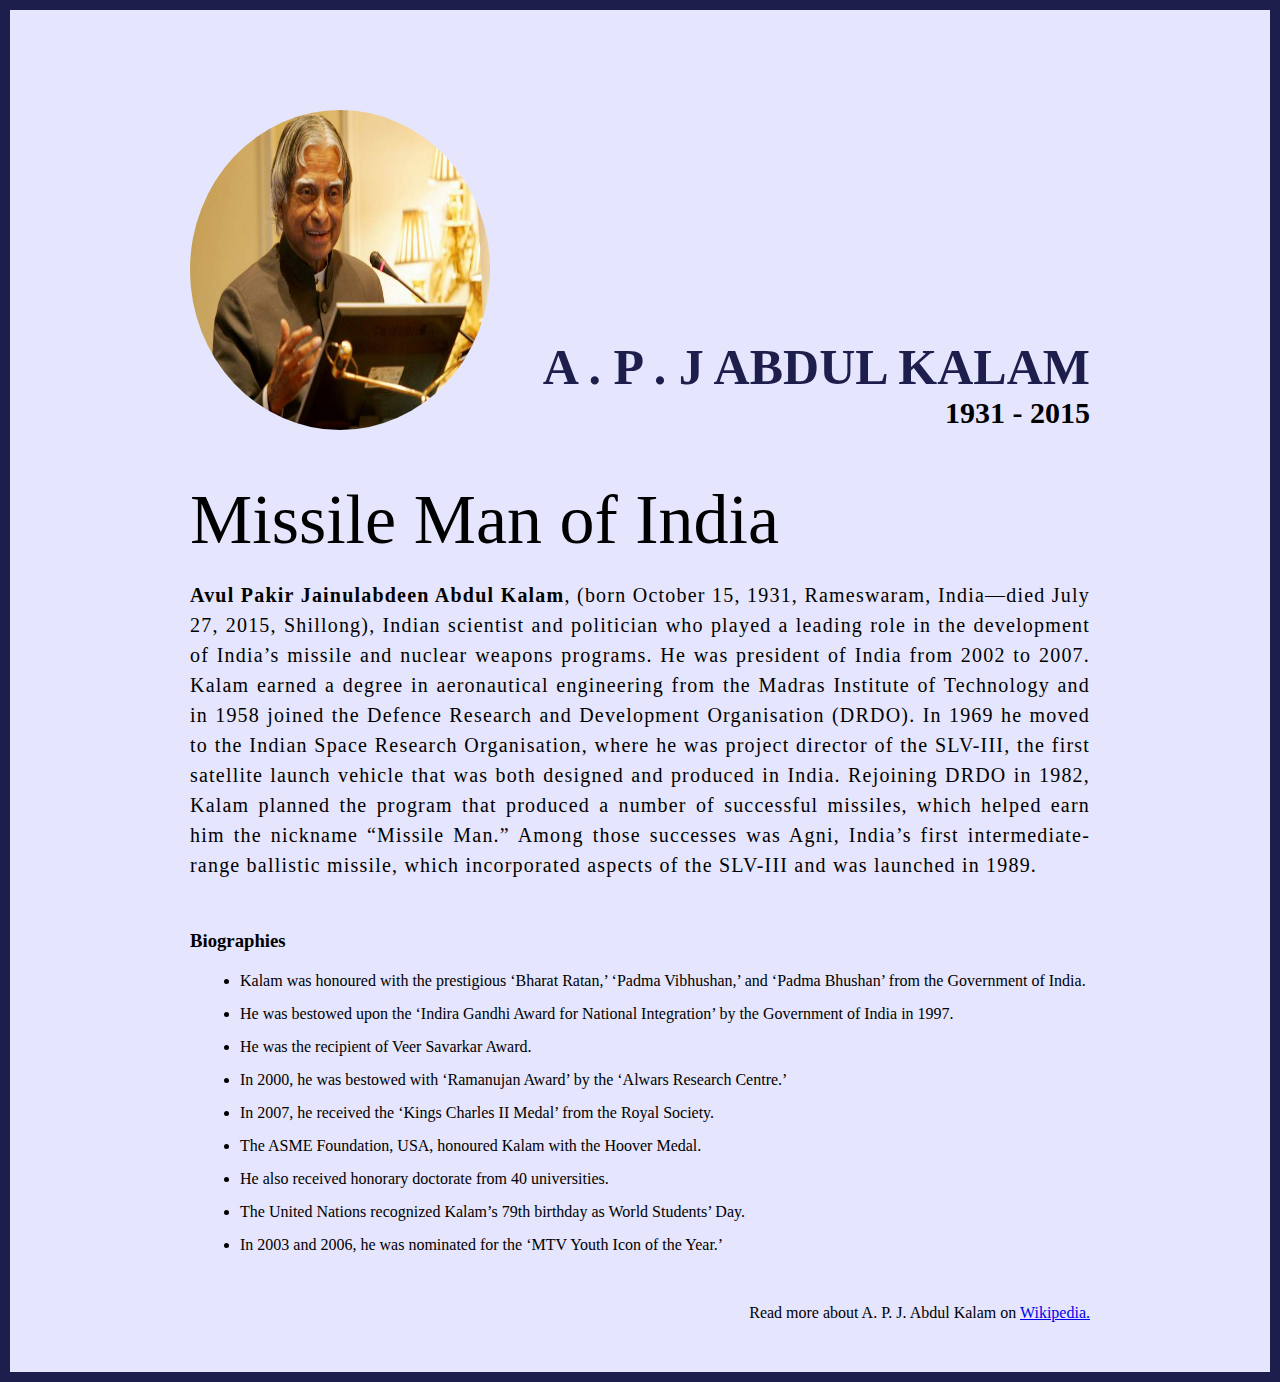
<file: Project-1/index.html>
<!DOCTYPE html>
<html lang="en">
<head>
    <meta charset="UTF-8">
    <meta http-equiv="X-UA-Compatible" content="IE=edge">
    <meta name="viewport" content="width=device-width, initial-scale=1.0">
    <title>The Tribute Website | A.P.J Abdul Kalam</title>
    <link rel="stylesheet" href="style.css">
</head>
<body>
   <div class="container">
    <div class="content">
<section class="top_section">
    <div class="image_container">
        <img src="./images/Abdul Kalam.jpg" alt="tribute">
    </div>
    <div>
        <h1>A . P . J Abdul Kalam</h1>
        <h4>1931 - 2015</h4>
    </div>
</section>
<section class="about_section">
    <h2>Missile Man of India</h2>
    <p><b>Avul Pakir Jainulabdeen Abdul Kalam</b>, (born October 15, 1931, Rameswaram, India—died July 27, 2015, Shillong), Indian scientist and politician who played a leading role in the development of India’s missile and nuclear weapons programs. He was president of India from 2002 to 2007.

        Kalam earned a degree in aeronautical engineering from the Madras Institute of Technology and in 1958 joined the Defence Research and Development Organisation (DRDO). In 1969 he moved to the Indian Space Research Organisation, where he was project director of the SLV-III, the first satellite launch vehicle that was both designed and produced in India. Rejoining DRDO in 1982, Kalam planned the program that produced a number of successful missiles, which helped earn him the nickname “Missile Man.” Among those successes was Agni, India’s first intermediate-range ballistic missile, which incorporated aspects of the SLV-III and was launched in 1989.</p>
</section>
<section class="biography_section">
    <h3>Biographies</h3>
    <ul>
        <li>Kalam was honoured with the prestigious ‘Bharat Ratan,’ ‘Padma Vibhushan,’ and ‘Padma Bhushan’ from the Government of India.</li>
        <li>He was bestowed upon the ‘Indira Gandhi Award for National Integration’ by the Government of India in 1997.</li>
        <li>He was the recipient of Veer Savarkar Award.</li>
        <li>In 2000, he was bestowed with ‘Ramanujan Award’ by the ‘Alwars Research Centre.’</li>
        <li>In 2007, he received the ‘Kings Charles II Medal’ from the Royal Society.</li>
        <li>The ASME Foundation, USA, honoured Kalam with the Hoover Medal.</li>
        <li>He also received honorary doctorate from 40 universities.</li>
        <li>The United Nations recognized Kalam’s 79th birthday as World Students’ Day.</li>
        <li>In 2003 and 2006, he was nominated for the ‘MTV Youth Icon of the Year.’</li>
    </ul>
</section>
<footer>
    <p>
        Read more about A. P. J. Abdul Kalam on <a href="https://en.wikipedia.org/wiki/A._P._J._Abdul_Kalam">Wikipedia.</a>
    </p>
</footer>
    </div>
   </div> 
</body>
</html>
</file>
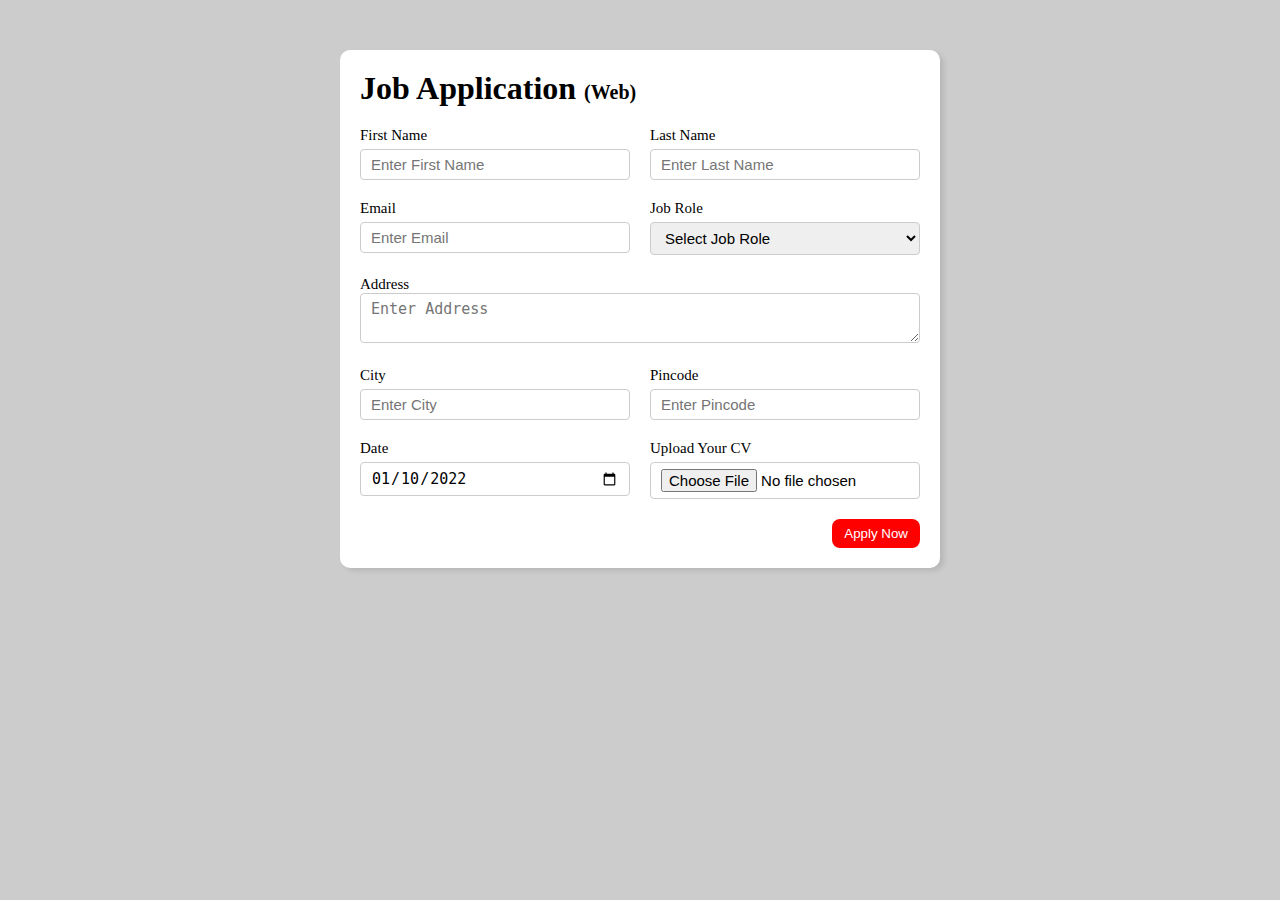
<file: Project-2/index.html>
<!DOCTYPE html>
<html lang="en">
<head>
    <meta charset="UTF-8">
    <meta http-equiv="X-UA-Compatible" content="IE=edge">
    <meta name="viewport" content="width=device-width, initial-scale=1.0">
    <title>Job Application Form</title>
    <link rel="stylesheet" href="style.css">
</head>
<body>
    <div class="container">
        <div class="apply_box">
            <h1>
                Job Application
                 <span class="title_small">(Web)</span>
                </h1>
                <form action="">
                   <div class="form_container">
                    <div class="form_control">
                        <label for="first_name"> First Name </label>
                        <input id="first_name" name="first_name" placeholder="Enter First Name">
                    </div>
                    <div class="form_control">
                        <label for="last_name"> Last Name </label>
                        <input id="last_name" name="last_name" placeholder="Enter Last Name">
                    </div>
                    <div class="form_control">
                        <label for="email"> Email </label>
                        <input type="email"  id="email" name="email" placeholder="Enter Email">
                    </div>
                    <div class="form_control">
                        <label for="job_role"> Job Role </label>
                        <select id="job_role" name="job_role">
                            <option value="">Select Job Role</option>
                            <option value="frontend">Frontend Developer</option>
                            <option value="backend">Backend Developer</option>
                            <option value="full_stack">Full Stack Developer</option>
                            <option value="ui_ux">UI UX Designer</option>
                        </select>
                    </div>
                    <div class="textarea_control">
                        <label for="address"> Address </label>
                        <textarea id="address" name="address" row="4" cols="50" placeholder="Enter Address"></textarea>
                    </div>
                    <div class="form_control">
                        <label for="city"> City </label>
                        <input id="city" name="city" placeholder="Enter City">
                    </div>
                    <div class="form_control">
                        <label for="pincode"> Pincode </label>
                        <input  type="number" id="pincode" name="pincode" placeholder="Enter Pincode">
                    </div>
                    <div class="form_control">
                        <label for="date"> Date </label>
                        <input value="2022-01-10" type="date" id="date" name="date">
                    </div>
                    <div class="form_control">
                        <label for="upload"> Upload Your CV </label>
                        <input type="file" id="upload" name="upload">
                    </div>
                    
                   </div> 

                   <div class="button_container">
                    <button type="submit">Apply Now</button>
                   </div>

                </form>
        </div>
    </div>
</body>
</html>
</file>
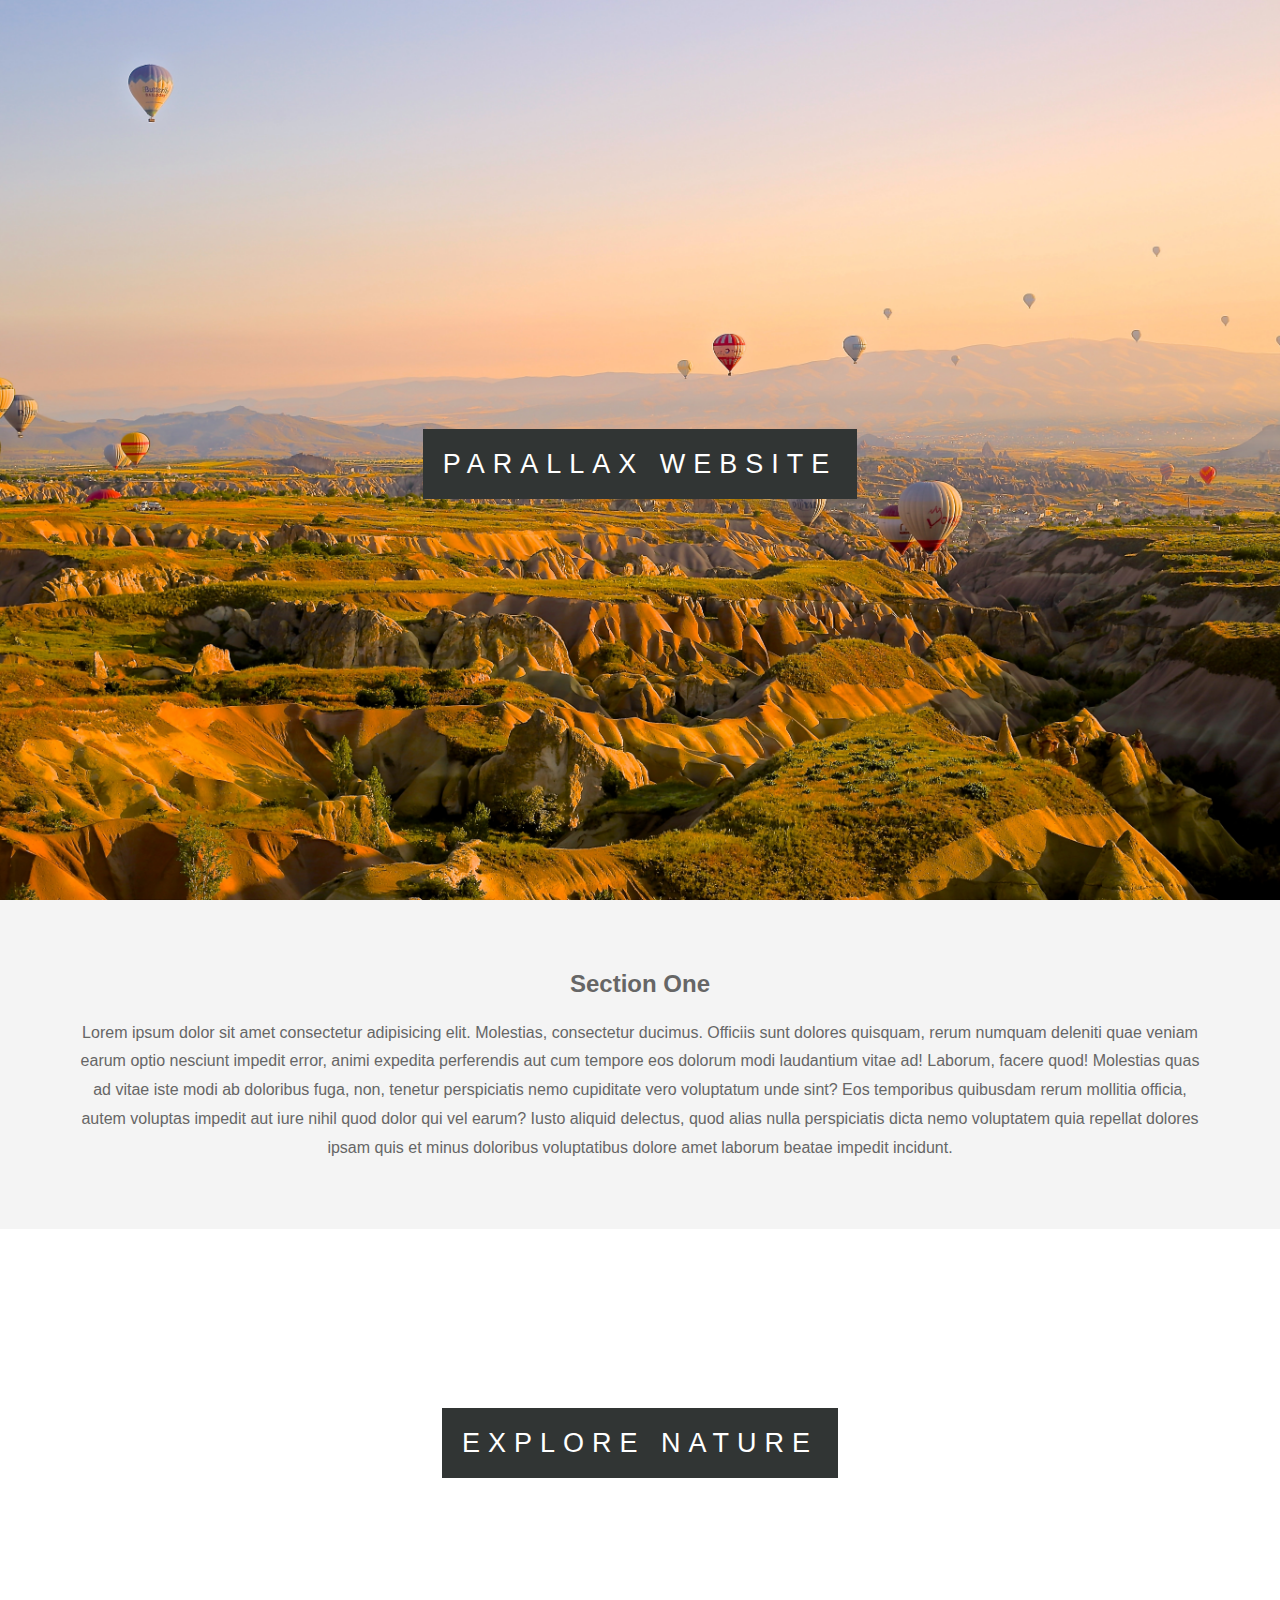
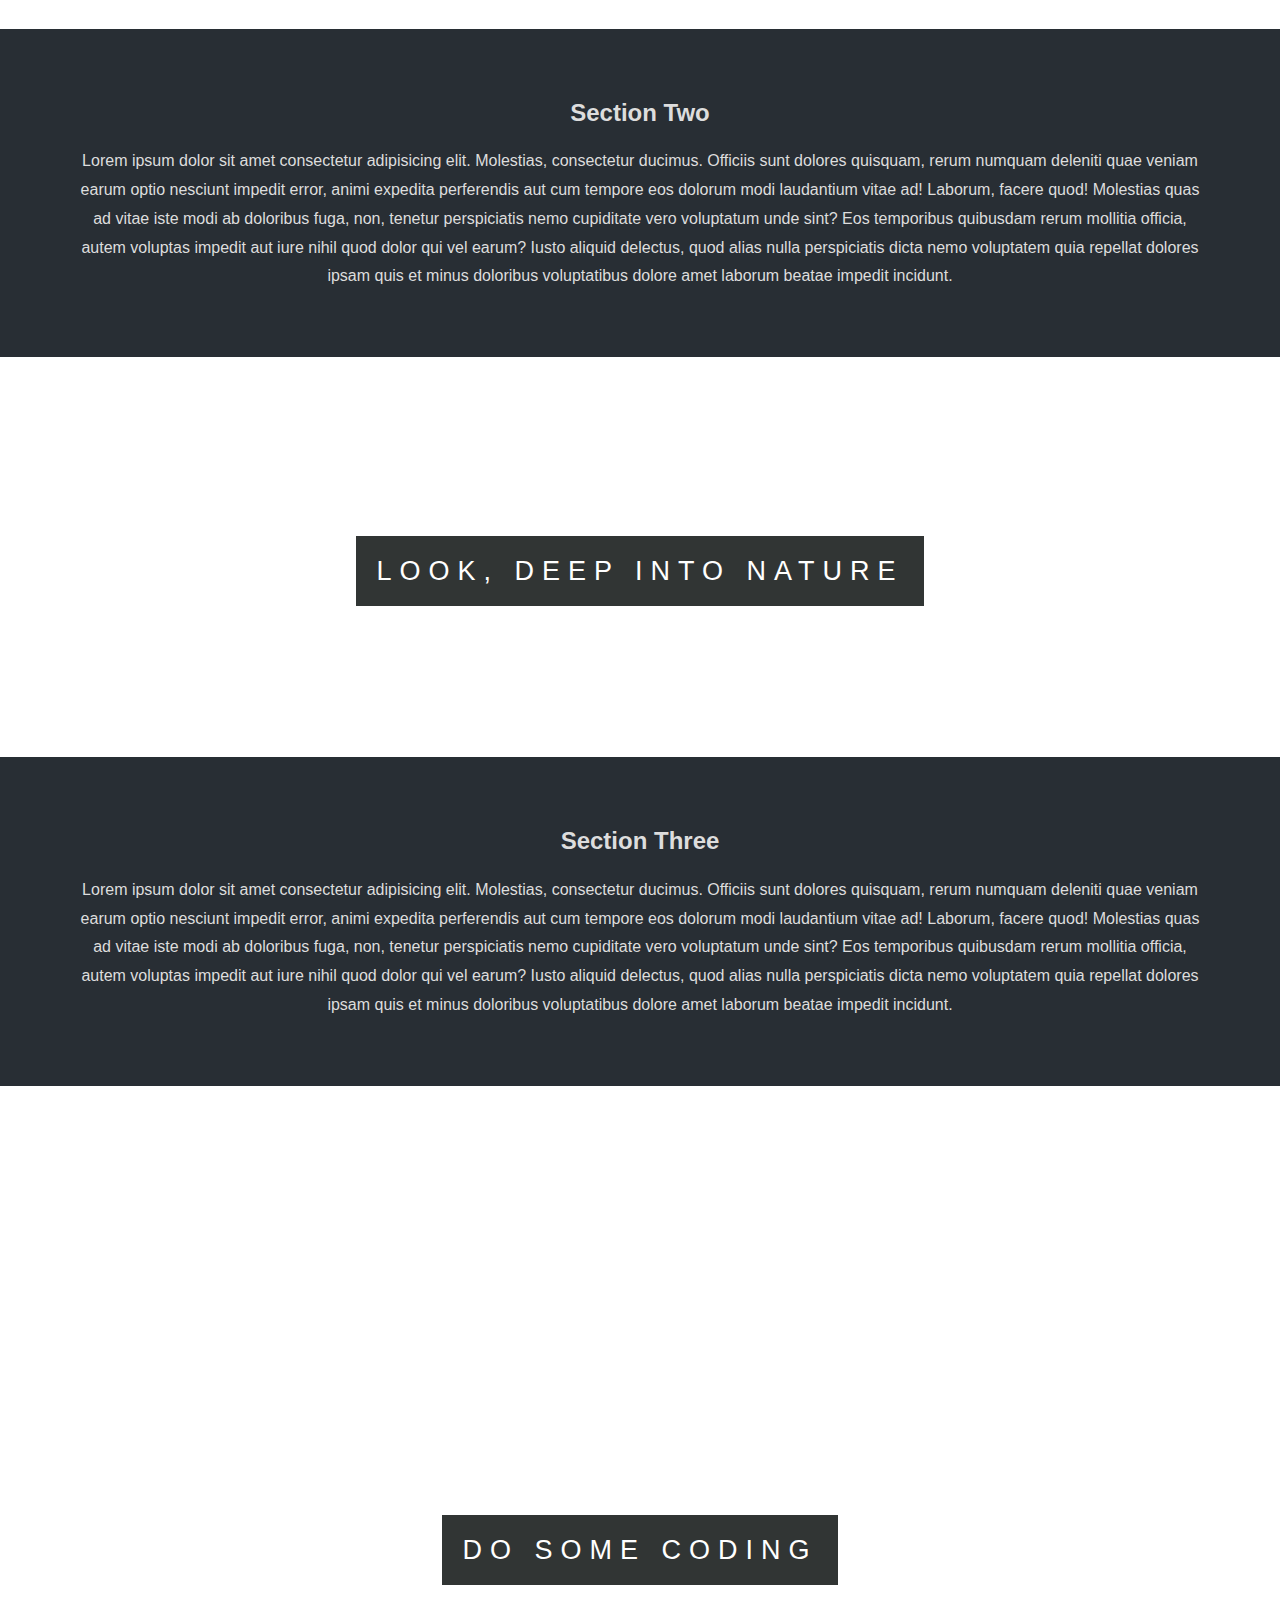
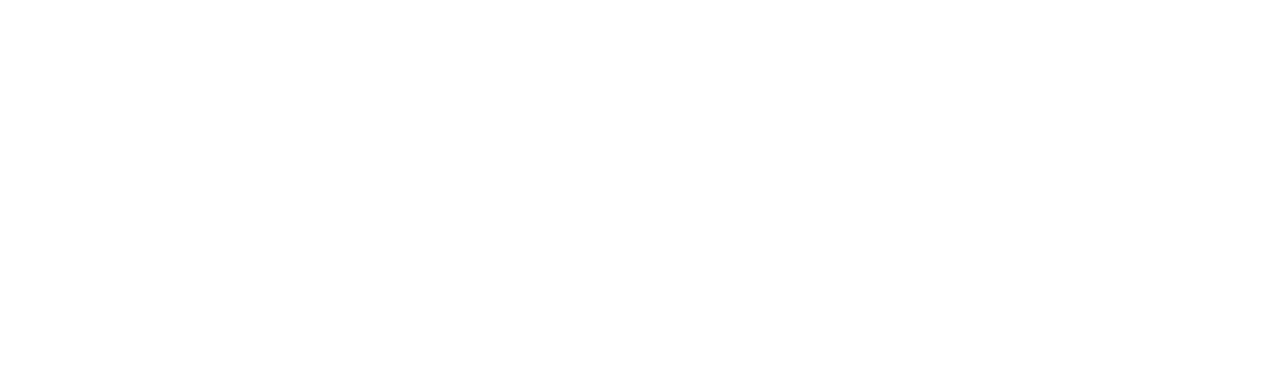
<file: Project-3/index.html>
<!DOCTYPE html>
<html lang="en">
<head>
    <meta charset="UTF-8">
    <meta http-equiv="X-UA-Compatible" content="IE=edge">
    <meta name="viewport" content="width=device-width, initial-scale=1.0">
    <title>Parallax Website</title>
    <link rel="stylesheet" href="style.css">
</head>
<body>
    <section class="pimg1">
        <div class="ptext">
            <span class="textBg">
                Parallax Website
            </span>
        </div>
    </section>
    <section class="section section-light">
        <h2>Section One</h2>
        <p>Lorem ipsum dolor sit amet consectetur adipisicing elit. Molestias, consectetur ducimus. Officiis sunt dolores quisquam, rerum numquam deleniti quae veniam earum optio nesciunt impedit error, animi expedita perferendis aut cum tempore eos dolorum modi laudantium vitae ad! Laborum, facere quod! Molestias quas ad vitae iste modi ab doloribus fuga, non, tenetur perspiciatis nemo cupiditate vero voluptatum unde sint? Eos temporibus quibusdam rerum mollitia officia, autem voluptas impedit aut iure nihil quod dolor qui vel earum? Iusto aliquid delectus, quod alias nulla perspiciatis dicta nemo voluptatem quia repellat dolores ipsam quis et minus doloribus voluptatibus dolore amet laborum beatae impedit incidunt.</p>
    </section>
    <section class="pimg2">
        <div class="ptext">
            <span class="textBg">
                Explore Nature 
            </span>
        </div>
    </section>
    <section class="section section-dark">
        <h2>Section Two</h2>
        <p>Lorem ipsum dolor sit amet consectetur adipisicing elit. Molestias, consectetur ducimus. Officiis sunt dolores quisquam, rerum numquam deleniti quae veniam earum optio nesciunt impedit error, animi expedita perferendis aut cum tempore eos dolorum modi laudantium vitae ad! Laborum, facere quod! Molestias quas ad vitae iste modi ab doloribus fuga, non, tenetur perspiciatis nemo cupiditate vero voluptatum unde sint? Eos temporibus quibusdam rerum mollitia officia, autem voluptas impedit aut iure nihil quod dolor qui vel earum? Iusto aliquid delectus, quod alias nulla perspiciatis dicta nemo voluptatem quia repellat dolores ipsam quis et minus doloribus voluptatibus dolore amet laborum beatae impedit incidunt.</p>
    </section>
    <section class="pimg3">
        <div class="ptext">
            <span class="textBg">
                Look, Deep into Nature 
            </span>
        </div>
    </section>
    <section class="section section-dark">
        <h2>Section Three</h2>
        <p>Lorem ipsum dolor sit amet consectetur adipisicing elit. Molestias, consectetur ducimus. Officiis sunt dolores quisquam, rerum numquam deleniti quae veniam earum optio nesciunt impedit error, animi expedita perferendis aut cum tempore eos dolorum modi laudantium vitae ad! Laborum, facere quod! Molestias quas ad vitae iste modi ab doloribus fuga, non, tenetur perspiciatis nemo cupiditate vero voluptatum unde sint? Eos temporibus quibusdam rerum mollitia officia, autem voluptas impedit aut iure nihil quod dolor qui vel earum? Iusto aliquid delectus, quod alias nulla perspiciatis dicta nemo voluptatem quia repellat dolores ipsam quis et minus doloribus voluptatibus dolore amet laborum beatae impedit incidunt.</p>
    </section>
    <section class="pimg1">
        <div class="ptext">
            <span class="textBg">
                Do Some Coding
            </span>
        </div>
    </section>
</body>
</html>
</file>
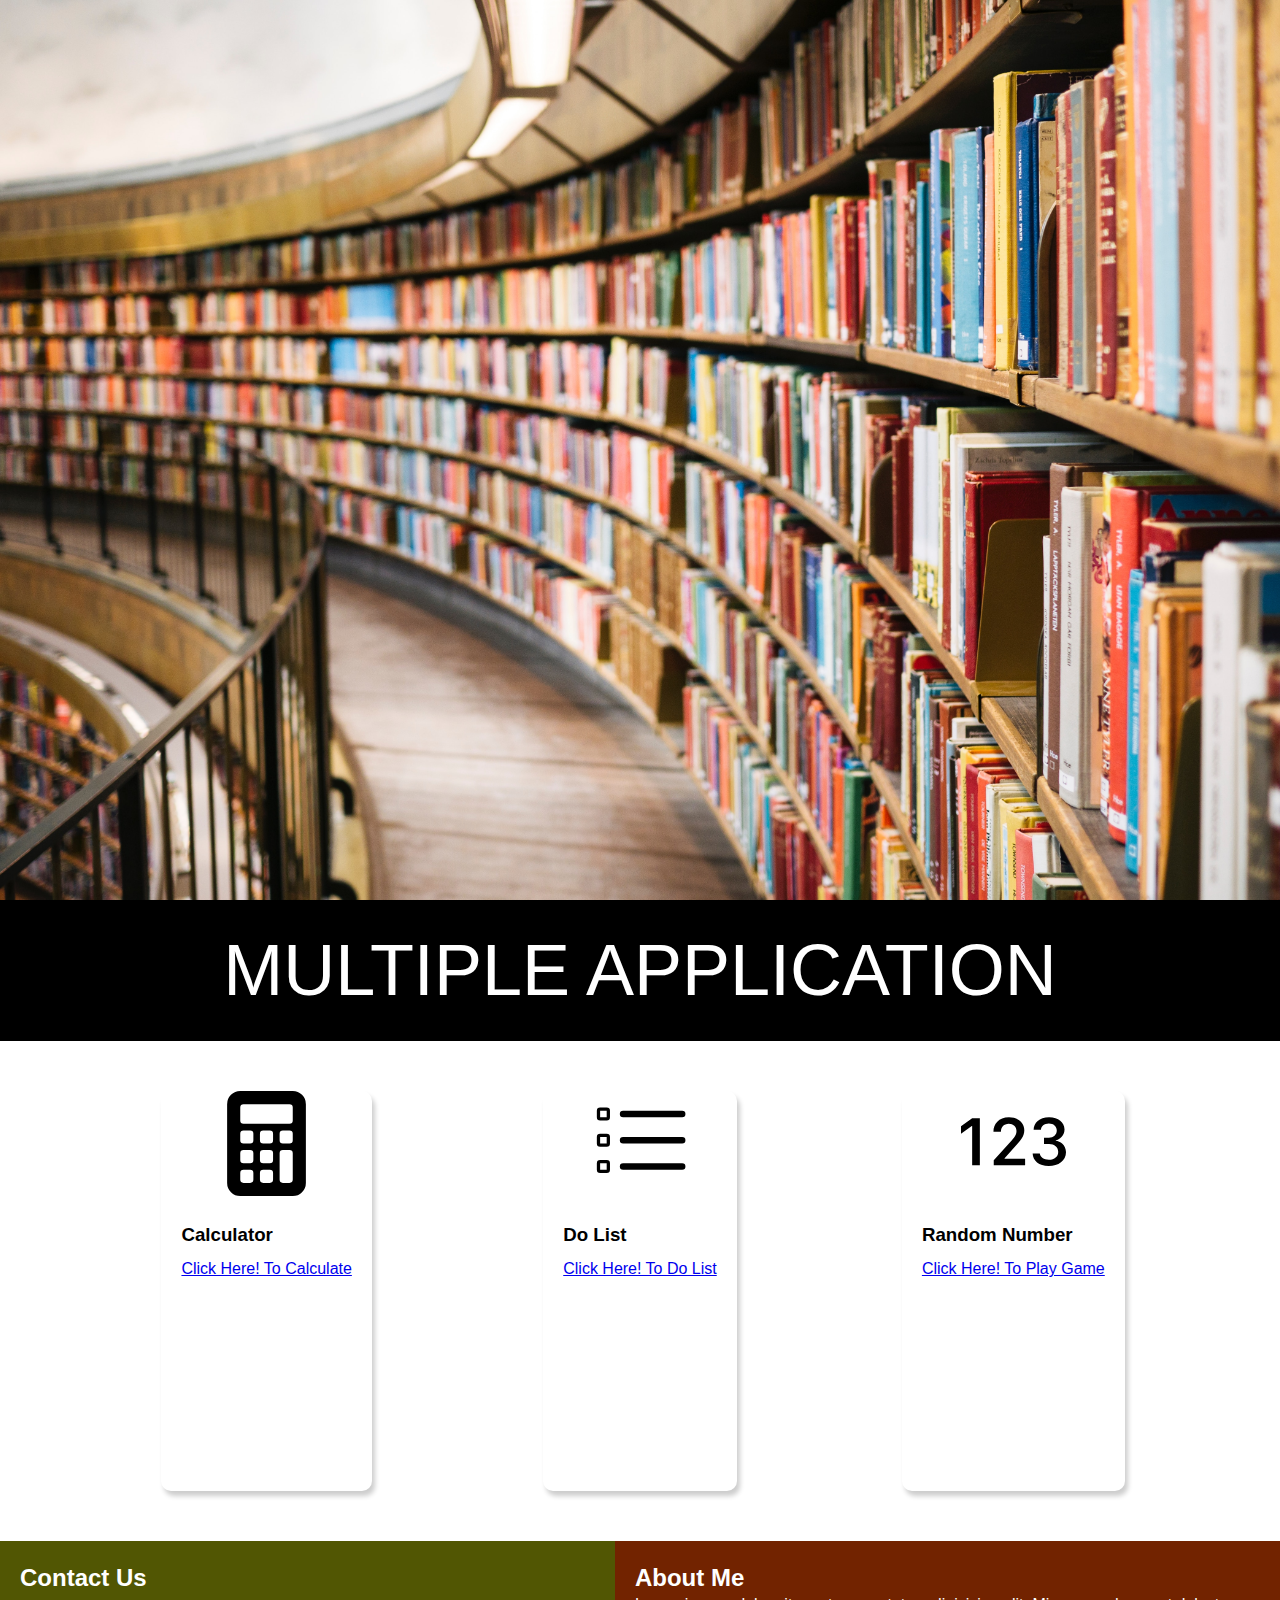
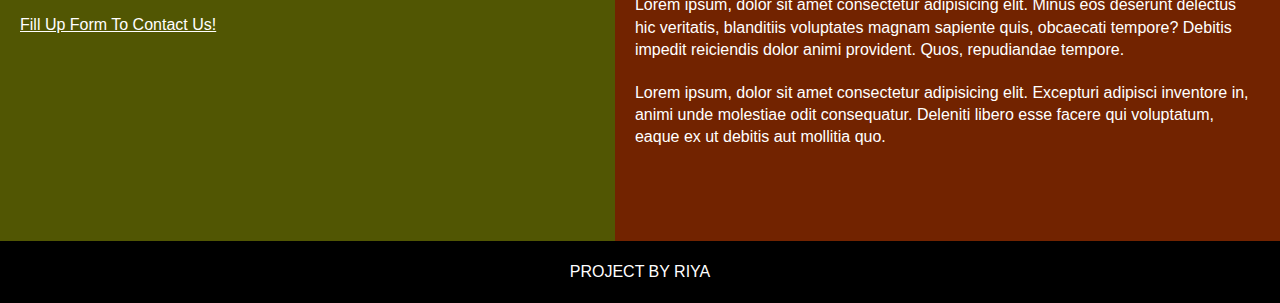
<file: Project-4/index.html>
<!DOCTYPE html>
<html lang="en">
<head>
    <meta charset="UTF-8">
    <meta http-equiv="X-UA-Compatible" content="IE=edge">
    <meta name="viewport" content="width=device-width, initial-scale=1.0">
    <title>Developer | Landing Page</title>
    <link rel="stylesheet" href="style.css">
</head>
<body>
    <section class="hero_section">
        <div class="text_container">
        <!-- <h2><span class="lg_text">Hi,</span> I am John Doe</h2>
        <h1 class="lg_text">FULL STACK DEVELOPER</h1> -->
    </div>
    </section>
    <section class="black_box">
        <!-- <h2>WORK, I CAN DO FOR <span>YOU</span></h2> -->
        <h2>MULTIPLE APPLICATION</h2>
    </section>
    <section class="work">
        <div class="grid_item">
            <div class="card">
                <div class="image_container">
                    <!-- <img src="images/web.png" alt="web development"> -->
                    <svg xmlns="http://www.w3.org/2000/svg" width="105" height="105" fill="currentColor" class="bi bi-calculator-fill" viewBox="0 0 16 16">
                        <path d="M2 2a2 2 0 0 1 2-2h8a2 2 0 0 1 2 2v12a2 2 0 0 1-2 2H4a2 2 0 0 1-2-2V2zm2 .5v2a.5.5 0 0 0 .5.5h7a.5.5 0 0 0 .5-.5v-2a.5.5 0 0 0-.5-.5h-7a.5.5 0 0 0-.5.5zm0 4v1a.5.5 0 0 0 .5.5h1a.5.5 0 0 0 .5-.5v-1a.5.5 0 0 0-.5-.5h-1a.5.5 0 0 0-.5.5zM4.5 9a.5.5 0 0 0-.5.5v1a.5.5 0 0 0 .5.5h1a.5.5 0 0 0 .5-.5v-1a.5.5 0 0 0-.5-.5h-1zM4 12.5v1a.5.5 0 0 0 .5.5h1a.5.5 0 0 0 .5-.5v-1a.5.5 0 0 0-.5-.5h-1a.5.5 0 0 0-.5.5zM7.5 6a.5.5 0 0 0-.5.5v1a.5.5 0 0 0 .5.5h1a.5.5 0 0 0 .5-.5v-1a.5.5 0 0 0-.5-.5h-1zM7 9.5v1a.5.5 0 0 0 .5.5h1a.5.5 0 0 0 .5-.5v-1a.5.5 0 0 0-.5-.5h-1a.5.5 0 0 0-.5.5zm.5 2.5a.5.5 0 0 0-.5.5v1a.5.5 0 0 0 .5.5h1a.5.5 0 0 0 .5-.5v-1a.5.5 0 0 0-.5-.5h-1zM10 6.5v1a.5.5 0 0 0 .5.5h1a.5.5 0 0 0 .5-.5v-1a.5.5 0 0 0-.5-.5h-1a.5.5 0 0 0-.5.5zm.5 2.5a.5.5 0 0 0-.5.5v4a.5.5 0 0 0 .5.5h1a.5.5 0 0 0 .5-.5v-4a.5.5 0 0 0-.5-.5h-1z"/>
                      </svg>
                </div>
                <div class="card_content">
                    <h3>Calculator</h3>
                    <a href="calc.html">Click Here! To Calculate</a>
                </div>
            </div>
        </div>
        <div class="grid_item">
            <div class="card">
                <div class="image_container">
                    <!-- <img src="images/mobile.png" alt="app development"> -->
                    <svg xmlns="http://www.w3.org/2000/svg" width="105" height="105" fill="currentColor" class="bi bi-list-task" viewBox="0 0 16 16">
                        <path fill-rule="evenodd" d="M2 2.5a.5.5 0 0 0-.5.5v1a.5.5 0 0 0 .5.5h1a.5.5 0 0 0 .5-.5V3a.5.5 0 0 0-.5-.5H2zM3 3H2v1h1V3z"/>
                        <path d="M5 3.5a.5.5 0 0 1 .5-.5h9a.5.5 0 0 1 0 1h-9a.5.5 0 0 1-.5-.5zM5.5 7a.5.5 0 0 0 0 1h9a.5.5 0 0 0 0-1h-9zm0 4a.5.5 0 0 0 0 1h9a.5.5 0 0 0 0-1h-9z"/>
                        <path fill-rule="evenodd" d="M1.5 7a.5.5 0 0 1 .5-.5h1a.5.5 0 0 1 .5.5v1a.5.5 0 0 1-.5.5H2a.5.5 0 0 1-.5-.5V7zM2 7h1v1H2V7zm0 3.5a.5.5 0 0 0-.5.5v1a.5.5 0 0 0 .5.5h1a.5.5 0 0 0 .5-.5v-1a.5.5 0 0 0-.5-.5H2zm1 .5H2v1h1v-1z"/>
                      </svg>
                </div>
                <div class="card_content">
                    <h3>Do List</h3>
                    <a href="dolist.html">Click Here! To Do List</a>
                </div>
            </div>
        </div>
        <div class="grid_item">
            <div class="card">
                <div class="image_container">
                    <!-- <img src="images/uiux.png" alt="web development"> -->
                    <svg xmlns="http://www.w3.org/2000/svg" width="105" height="105" fill="currentColor" class="bi bi-123" viewBox="0 0 16 16">
                        <path d="M2.873 11.297V4.142H1.699L0 5.379v1.137l1.64-1.18h.06v5.961h1.174Zm3.213-5.09v-.063c0-.618.44-1.169 1.196-1.169.676 0 1.174.44 1.174 1.106 0 .624-.42 1.101-.807 1.526L4.99 10.553v.744h4.78v-.99H6.643v-.069L8.41 8.252c.65-.724 1.237-1.332 1.237-2.27C9.646 4.849 8.723 4 7.308 4c-1.573 0-2.36 1.064-2.36 2.15v.057h1.138Zm6.559 1.883h.786c.823 0 1.374.481 1.379 1.179.01.707-.55 1.216-1.421 1.21-.77-.005-1.326-.419-1.379-.953h-1.095c.042 1.053.938 1.918 2.464 1.918 1.478 0 2.642-.839 2.62-2.144-.02-1.143-.922-1.651-1.551-1.714v-.063c.535-.09 1.347-.66 1.326-1.678-.026-1.053-.933-1.855-2.359-1.845-1.5.005-2.317.88-2.348 1.898h1.116c.032-.498.498-.944 1.206-.944.703 0 1.206.435 1.206 1.07.005.64-.504 1.106-1.2 1.106h-.75v.96Z"/>
                      </svg>
                </div>
                <div class="card_content">
                    <h3>Random Number</h3>
                    <a href="guess.html">Click Here! To Play Game</a>
                </div>
            </div>
        </div>
    </section>
    <div class="bottom_section">
        <div class="contact">
            <h2>Contact Us</h2>
            <p></p>
            <a href="contact.html" style="color: white;">Fill Up Form To Contact Us!</a><br>
            
        </div>
        <div class="about">
            <h2>About Me</h2>
            <p>Lorem ipsum, dolor sit amet consectetur adipisicing elit. Minus eos deserunt delectus hic veritatis, blanditiis voluptates magnam sapiente quis, obcaecati tempore? Debitis impedit reiciendis dolor animi provident. Quos, repudiandae tempore.</p>
            <p>Lorem ipsum, dolor sit amet consectetur adipisicing elit. Excepturi adipisci inventore in, animi unde molestiae odit consequatur. Deleniti libero esse facere qui voluptatum, eaque ex ut debitis aut mollitia quo.</p>
        </div>
    </div>
    <footer>Project By  Riya</footer>
</body>
</html>
</file>
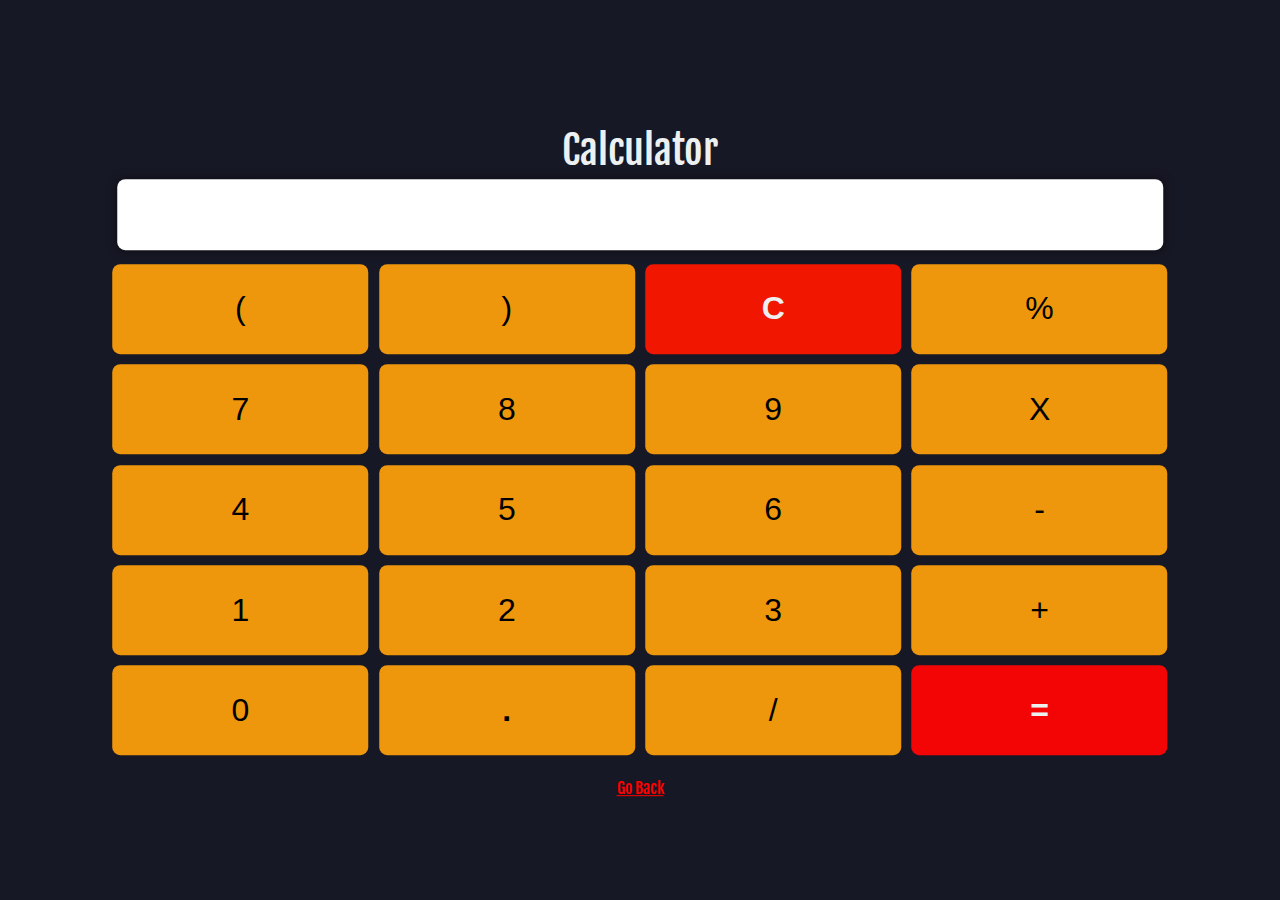
<file: Project-4/calc.html>
<!DOCTYPE html>
<html lang="en">

<head>
	<meta charset="UTF-8">
	<meta name="viewport" content="width=device-width, height=device-height, initial-scale=1 user-scalable=no, shrink-to-fit=no">
	<meta http-equiv="X-UA-Compatible" content="ie=edge">
	<title>Calculator</title>
	<link rel="stylesheet" href="cal.css">
	<link href="https://fonts.googleapis.com/css?family=Fjalla+One&display=swap" rel="stylesheet">
	<!-- Global site tag (gtag.js) - Google Analytics -->
<script async src="https://www.googletagmanager.com/gtag/js?id=UA-70447982-5"></script>

</head>

<body>
	<div class="container">
		<h1> Calculator </h1>
		<div class="calculator">
			<input type="text" name="screen" id="answer" readonly>
			<table>
				<tr>
					<td><button>(</button></td>
					<td><button>)</button></td>
					<td><button style="background-color: #f01600; font-weight: bold; color: #ecf0f1;">C</button></td>
					<td><button>%</button></td>
				</tr>
				<tr>
					<td><button>7</button></td>
					<td><button>8</button></td>
					<td><button>9</button></td>
					<td><button>X</button></td>
				</tr>
				<tr>
					<td><button>4</button></td>
					<td><button>5</button></td>
					<td><button>6</button></td>
					<td><button>-</button></td>
				</tr>
				<tr>
					<td><button>1</button></td>
					<td><button>2</button></td>
					<td><button>3</button></td>
					<td><button>+</button></td>
				</tr>
				<tr>
					<td><button>0</button></td>
					<td><button style="font-weight: bold;">.</button></td>
					<td><button>/</button></td>
					<td><button style="background-color: #f30505; font-weight: bold; color: #ecf0f1;">=</button></td>
				</tr>
			</table>
			<p></p>
			<a href="index.html " style="color: red;">Go Back</a>
		</div>
	</div>
	<div id="bar1" class = "bars"></div>
	<div id="bar2" class = "bars"></div>
	<div id="history">
	</div>
</body>

<script src="calc.js"></script>
</html>
</file>
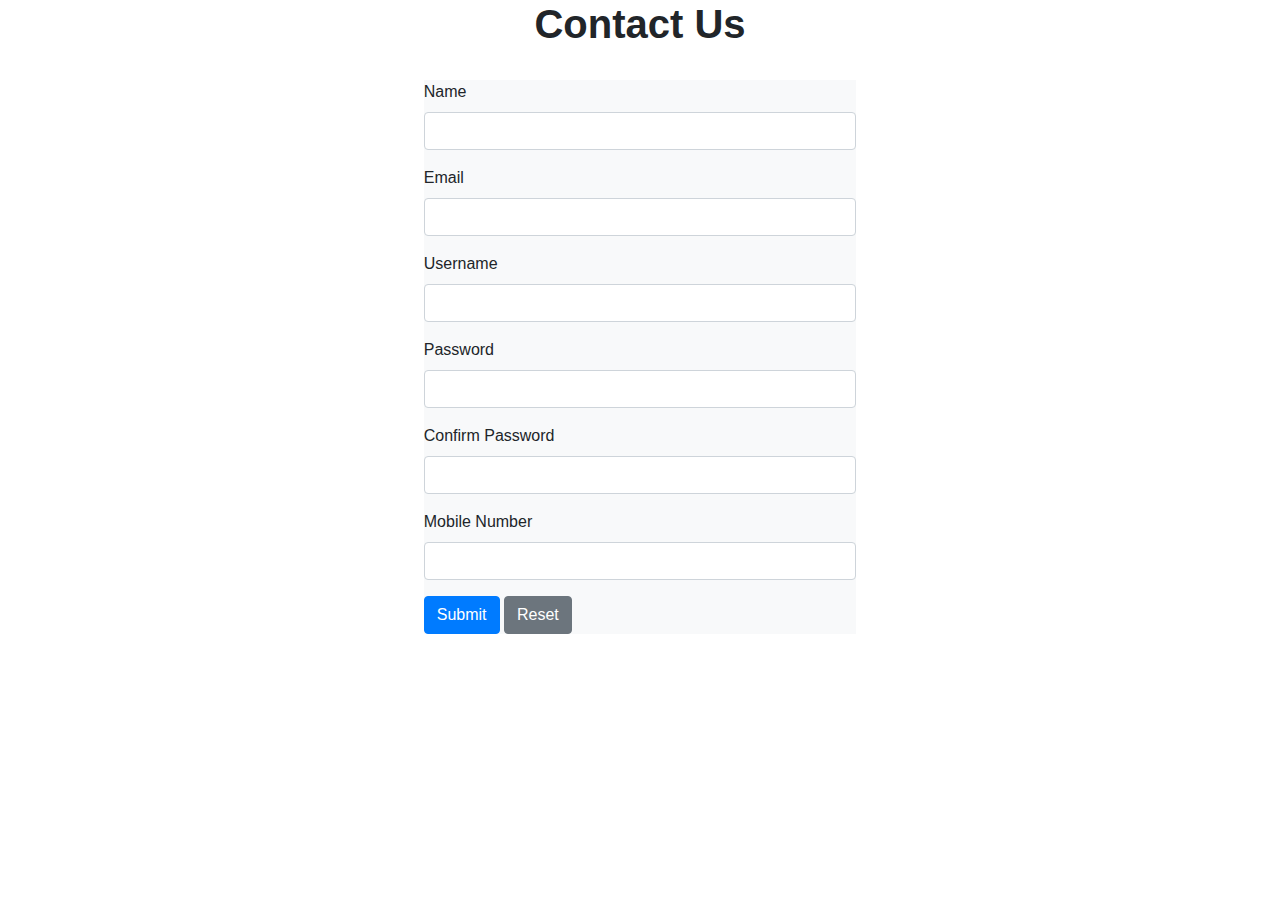
<file: Project-4/contact.html>
<!DOCTYPE html>
<html>
  <head>
    <title></title>
    <link
      rel="stylesheet"
      href="https://maxcdn.bootstrapcdn.com/bootstrap/4.0.0/css/bootstrap.min.css"
    />

    <!-- jQuery library -->
    <script src="https://ajax.googleapis.com/ajax/libs/jquery/3.3.1/jquery.min.js"></script>

    <!-- Popper JS -->
    <script src="https://cdnjs.cloudflare.com/ajax/libs/popper.js/1.12.9/umd/popper.min.js"></script>

    <!-- Latest compiled JavaScript -->
    <script src="https://maxcdn.bootstrapcdn.com/bootstrap/4.0.0/js/bootstrap.min.js"></script>
  </head>
  <body>
    <h1
      class="text-green text-center font-weight-bold"
      style="font-size: 40px;"
    >
      Contact Us
    </h1>

    

    <div class="container">
      <br />

      <div class="col-lg-5 m-auto d-block">
        <form action="#" onsubmit="return validation()" class="bg-light">
          <div class="form-group">
            <label for="name" class="font-weight-regular"> Name </label>
            <input
              type="text"
              name="name"
              class="form-control"
              id="name"
              autocomplete="off"
            />
            <span id="Name" class="text-danger font-weight-regular"> </span>
          </div>

          <div class="form-group">
            <label class="font-weight-regular"> Email </label>
            <input
              type="text"
              name="email"
              class="form-control"
              id="emails"
              autocomplete="off"
            />
            <span id="emailids" class="text-danger font-weight-regular"> </span>
          </div>

          <div class="form-group">
            <label for="user" class="font-weight-regular"> Username </label>
            <input
              type="text"
              name="user"
              class="form-control"
              id="user"
              autocomplete="off"
            />
            <span id="username" class="text-danger font-weight-regular"> </span>
          </div>

          <div class="form-group">
            <label class="font-weight-regular"> Password </label>
            <input
              type="password"
              name="pass"
              class="form-control"
              id="pass"
              autocomplete="off"
            />
            <span id="passwords" class="text-danger font-weight-regular">
            </span>
          </div>

          <div class="form-group">
            <label class="font-weight-regular"> Confirm Password </label>
            <input
              type="password"
              name="conpass"
              class="form-control"
              id="conpass"
              autocomplete="off"
            />
            <span id="confrmpass" class="text-danger font-weight-regular">
            </span>
          </div>

          <div class="form-group">
            <label class="font-weight-regular"> Mobile Number </label>
            <input
              type="text"
              name="mobile"
              class="form-control"
              id="mobileNumber"
              autocomplete="off"
            />
            <span id="mobileno" class="text-danger font-weight-regular"> </span>
          </div>

          <input
            type="submit"
            name="submit"
            value="Submit"
            class="btn btn-primary"
            autocomplete="off"
          />
          <input
            type="reset"
            name="reset"
            value="Reset"
            class="btn btn-secondary"
            autocomplete="off"
          />
          
        </form>

        <br /><br />
      </div>
    </div>

    <script type="text/javascript">
      function validation() {
        var name = document.getElementById("name").value;
        var user = document.getElementById("user").value;
        var pass = document.getElementById("pass").value;
        var confirmpass = document.getElementById("conpass").value;
        var mobileNumber = document.getElementById("mobileNumber").value;
        var emails = document.getElementById("emails").value;

        if (name == "") {
          document.getElementById("Name").innerHTML =
            " ** Please fill the Name field";
          return false;
        }

        if (emails == "") {
          document.getElementById("emailids").innerHTML =
            " ** Please fill the email id field";
          return false;
        }
        if (emails.indexOf("@") <= 0) {
          document.getElementById("emailids").innerHTML = " ** Invalid Email";
          return false;
        }

        if (
          emails.charAt(emails.length - 4) != "." &&
          emails.charAt(emails.length - 3) != "."
        ) {
          document.getElementById("emailids").innerHTML = " ** Invalid Email";
          return false;
        }

        if (user == "") {
          document.getElementById("username").innerHTML =
            " ** Please fill the username field";
          return false;
        }
        if (user.length <= 3 || user.length > 20) {
          document.getElementById("username").innerHTML =
            " ** Username lenght must be between 3 and 20";
          return false;
        }
        if (!isNaN(user)) {
          document.getElementById("username").innerHTML =
            " ** only characters are allowed";
          return false;
        }

        if (pass == "") {
          document.getElementById("passwords").innerHTML =
            " ** Please fill the password field";
          return false;
        }
        if (pass.length <= 5 || pass.length > 20) {
          document.getElementById("passwords").innerHTML =
            " ** Passwords lenght must be between  5 and 20";
          return false;
        }

        if (pass != confirmpass) {
          document.getElementById("confrmpass").innerHTML =
            " ** Password Mismatch";
          return false;
        }

        if (confirmpass == "") {
          document.getElementById("confrmpass").innerHTML =
            " ** Please fill the confirmpassword field";
          return false;
        }

        if (mobileNumber == "") {
          document.getElementById("mobileno").innerHTML =
            " ** Please fill the mobile NUmber field";
          return false;
        }
        if (isNaN(mobileNumber)) {
          document.getElementById("mobileno").innerHTML =
            " ** user must write digits only not characters";
          return false;
        }
        if (mobileNumber.length != 11) {
          document.getElementById("mobileno").innerHTML =
            " ** Mobile Number must be 11 digits only";
          return false;
        }
      }
    </script>
  </body>
</html>
</file>
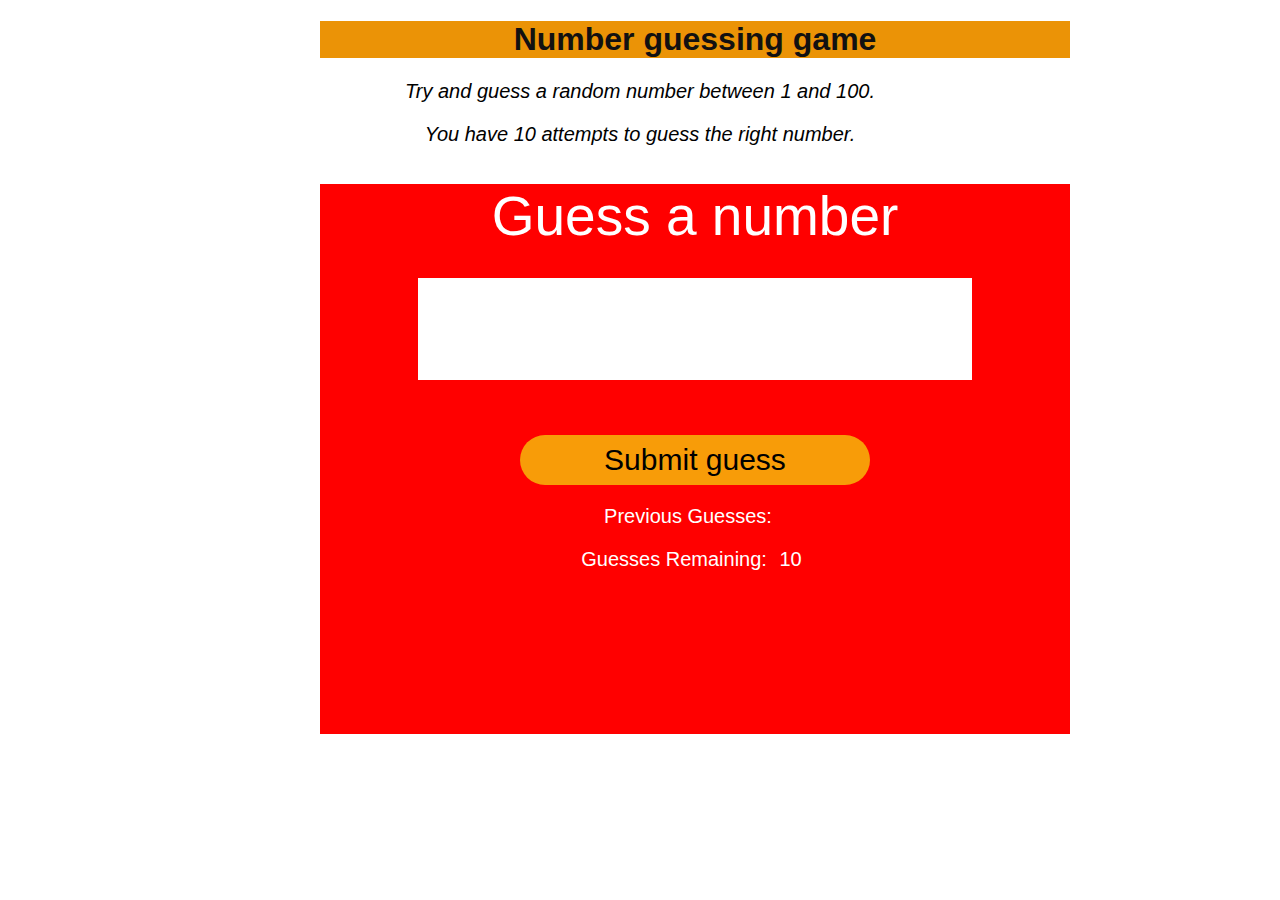
<file: Project-4/guess.html>
<!DOCTYPE html>
<html lang="en">
<head>
    <meta charset="UTF-8">
    <meta name="viewport" content="width=device-width, initial-scale=1.0">
    <meta http-equiv="X-UA-Compatible" content="ie=edge">
    <title>Number Guessing Game</title>
    <link rel="stylesheet" href="guess.css">
</head>
<body>
    <h1>Number guessing game</h1>
    <p><i>Try and guess a random number between 1 and 100.</i></p>
    <p><i>You have 10 attempts to guess the right number.</i></p>
    </br>
    <div id="wrapper">
        <form class="form">
            <label2 for="guessField" id="guess">Guess a number</label>
            <input type="text" id="guessField" class="guessField">
            <input type="submit" id="subt" value="Submit guess" class="guessSubmit">
        </form>

        <div class="resultParas">
            <p >Previous Guesses: <span class="guesses"></span></p>
            <p >Guesses Remaining: <span class="lastResult">10</span></p>
            <p class="lowOrHi"></p>
        </div>
    </div>
    <script src="guess.js"></script>
</body>
</html>
</file>
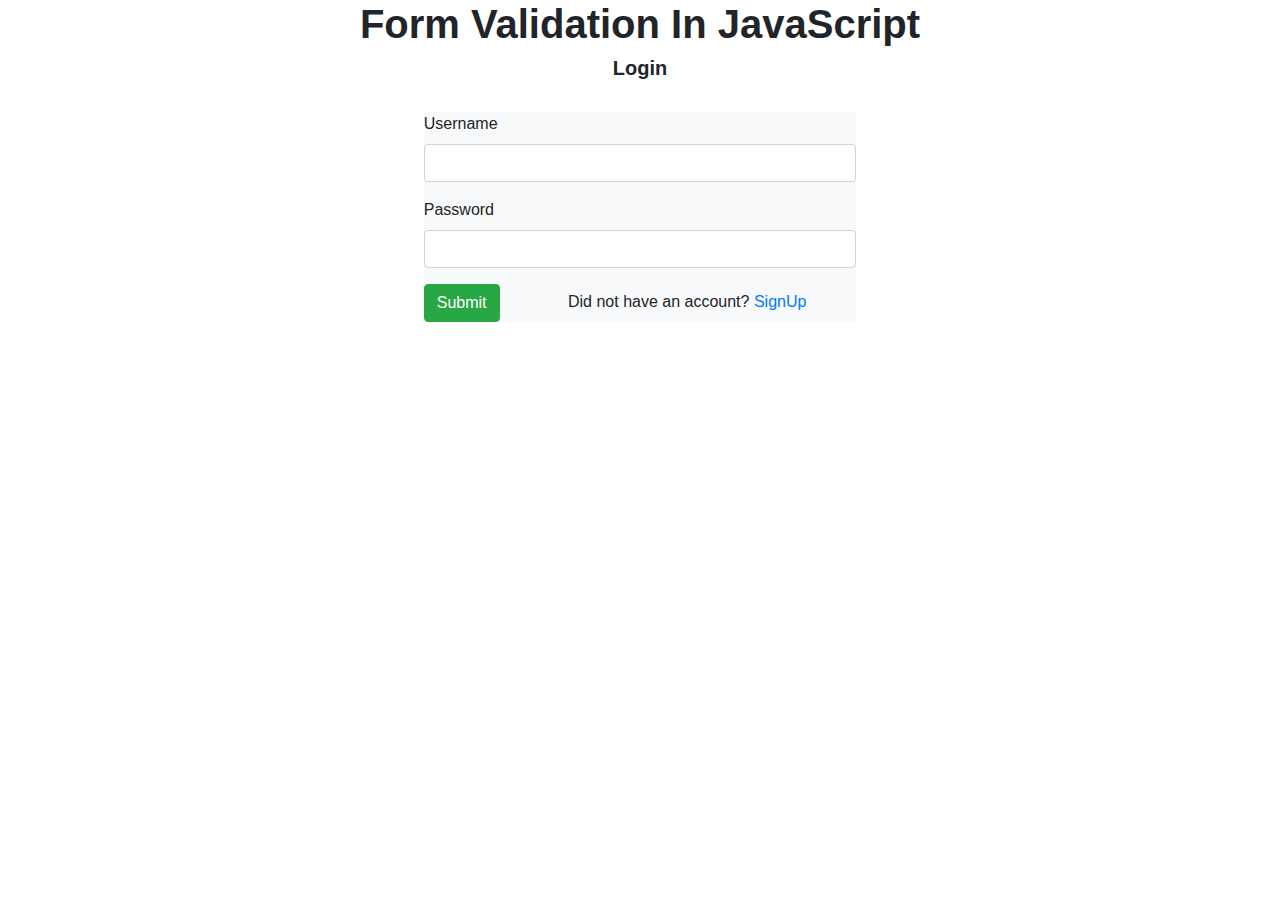
<file: Project-4/login.html>
<!DOCTYPE html>
<html>
  <head>
    <title></title>
    <link
      rel="stylesheet"
      href="https://maxcdn.bootstrapcdn.com/bootstrap/4.0.0/css/bootstrap.min.css"
    />

    <!-- jQuery library -->
    <script src="https://ajax.googleapis.com/ajax/libs/jquery/3.3.1/jquery.min.js"></script>

    <!-- Popper JS -->
    <script src="https://cdnjs.cloudflare.com/ajax/libs/popper.js/1.12.9/umd/popper.min.js"></script>

    <!-- Latest compiled JavaScript -->
    <script src="https://maxcdn.bootstrapcdn.com/bootstrap/4.0.0/js/bootstrap.min.js"></script>
  </head>
  <body>
    <h1
      class="text-green text-center font-weight-bold"
      style="font-size: 40px;"
    >
      Form Validation In JavaScript
    </h1>

    <h4 class="text-blue text-center font-weight-bold" style="font-size: 20px;">
      Login
    </h4>

    <div class="container">
      <br />

      <div class="col-lg-5 m-auto d-block">
        <form action="#" onsubmit="return validation()" class="bg-light">
          <div class="form-group">
            <label for="user" class="font-weight-regular"> Username </label>
            <input
              type="text"
              name="user"
              class="form-control"
              id="user"
              autocomplete="off"
            />
            <span id="username" class="text-danger font-weight-regular"> </span>
          </div>

          <div class="form-group">
            <label class="font-weight-regular"> Password </label>
            <input
              type="password"
              name="pass"
              class="form-control"
              id="pass"
              autocomplete="off"
            />
            <span id="passwords" class="text-danger font-weight-regular">
            </span>
          </div>

          <input
            type="submit"
            name="submit"
            value="Submit"
            class="btn btn-success"
            autocomplete="off"
          />&emsp;&emsp;&emsp;&emsp; Did not have an account?
          <a href="index.html">SignUp</a>
        </form>

        <br /><br />
      </div>
    </div>

    <script type="text/javascript">
      function validation() {
        var user = document.getElementById("user").value;
        var pass = document.getElementById("pass").value;

        if (user == "") {
          document.getElementById("username").innerHTML =
            " ** Please fill the username field";
          return false;
        }
        if (user.length <= 2 || user.length > 20) {
          document.getElementById("username").innerHTML =
            " ** Username lenght must be between 2 and 20";
          return false;
        }
        if (!isNaN(user)) {
          document.getElementById("username").innerHTML =
            " ** only characters are allowed";
          return false;
        }

        if (pass == "") {
          document.getElementById("passwords").innerHTML =
            " ** Please fill the password field";
          return false;
        }
        if (pass.length <= 5 || pass.length > 20) {
          document.getElementById("passwords").innerHTML =
            " ** Passwords lenght must be between  5 and 20";
          return false;
        }

        if (pass != confirmpass) {
          document.getElementById("confrmpass").innerHTML =
            " ** Password does not match the confirm password";
          return false;
        }
      }
    </script>
  </body>
</html>
</file>
<file: Project-1/style.css>
*{
    margin: 0;
    padding: 0;
    box-sizing: border-box;
}

.container{
    background-color: #e5e5fd;
    min-height: 100vh;
    border: 10px solid #1d1e4c;
}

.content{
    max-width: 900px;
    margin: 0 auto;
}

.top_section{
    margin-top: 100px;
    display: flex;
    justify-content: space-between;
    align-items: flex-end;
}

.top_section h1{
    font-size: 50px;
    font-weight: bold;
    color: #1d1e4c;
    text-transform: uppercase;
}

.top_section h4{
    font-size: 30px;
    text-align: end;
}

.image_container{
    border-radius: 50%;
    overflow: hidden;
}

.image_container,img{
    width: 300px;
    height: 320px;
}

.about_section{
    margin-top: 50px;
}

.about_section h2{
    font-size: 70px;
    font-weight: 400;
    margin-bottom: 20px;
}

.about_section p{
    font-size: 20px;
    line-height: 30px;
    letter-spacing: 1.2px;
    text-align: justify;
}

.biography_section{
    margin: 50px 0;
}

.biography_section h3{
    margin-bottom: 20px;
}

.biography_section ul{
    margin-left: 50px;
}

.biography_section li{
    margin-bottom: 15px;
}

footer{
    margin: 50px 0;
}

footer p{
    text-align: end;
}
</file>
<file: Project-2/style.css>
*{
    margin: 0;
    padding: 0;
    box-sizing: border-box;
}

body{
    background-color: #ccc;
}

.container{
    max-width: 900px;
    margin: 0 auto;
}

.apply_box{
    max-width: 600px;
    padding: 20px;
    background-color: white;
    margin: 0 auto;
    margin-top: 50px;
    box-shadow: 4px 3px 5px rgba(1, 1, 1, 0.1);
    border-radius: 10px;
}

.title_small{
    font-size: 20px;
}

.form_container{
    margin-top: 20px;
    display: grid;
    grid-template-columns: repeat(auto-fit,minmax(200px, 1fr));
    gap: 20px;
}

.form_control{
    display: flex;
    flex-direction: column;
}

label{
    font-size: 15px;
    margin-bottom: 5px;
}

input , select , textarea{
    padding: 6px 10px;
    border: 1px solid #ccc;
    border-radius: 4px;
    font-size: 15px;
}

textarea,select,input:focus{
    outline-color: red ;
}

.button_container{
    display: flex;
    justify-content: flex-end;
    margin-top: 20px;
}

button{
    background-color: red;
    border: transparent solid 2px;
    padding: 5px 10px;
    color: white;
    border-radius: 8px;
    transition: 0.3s ease-in;
}

button:hover{
    background-color: #ccc;
    border: 2px solid red;
    color: black;
    transition: 0.3s ease-out;
    cursor: pointer;
}

.textarea_control{
    grid-column: 1 / span 2;
}

.textarea_control textarea{
    width: 100%;
}

@media (max-width:460px){
    .textarea_control{
        grid-column: 1 / span 1;
    }
}
</file>
<file: Project-3/style.css>
html,body{
    height: 100%;
    margin: 0;
    font-size: 16px;
    font-family: "Lato", sans-serif;
    font-weight: 400;
    line-height: 1.8em;
    color: #666;
}

.pimg1{
    background-image: url(images/img1.jpg);
    min-height: 100%;
}

.pimg2{
    background-image: url(images/img2.jpg);
    min-height: 400px;
}

.pimg3{
    background-image: url(images/img3.jpg);
    min-height: 400px;
}

.pimg1 , .pimg2 , .pimg3{
    position: relative;
    background-position: center;
    background-size: cover;
    background-repeat: no-repeat;
    background-attachment: fixed;
}

.ptext{
    position: absolute;
    top: 50%;
    width: 100%;
    text-align: center;
    color: black;
    font-size: 27px;
    letter-spacing: 8px;
    text-transform: uppercase;
}

.textBg{
    background-color: #313534;
    color: #fff;
    padding: 20px;
}

.section{
    padding: 50px 80px;
    text-align: center;
}

.section-light{
background-color: #f4f4f4;
color: #666;
}

.section-dark{
    background-color: #282e34;
    color: #ddd;
    }
</file>
<file: Project-4/style.css>
*{
    margin: 0;
    padding: 0;
    box-sizing: border-box;
}

html,
body {
  line-height: 1.4;
  font-weight: 300;
  font-family: "Roboto", sans-serif;
}

.hero_section{
    background-image: url(images/library.jpg);
    min-height: 100vh;
    background-position: center;
    background-size: cover;
    background-repeat: no-repeat;
}

.text_container {
    color: white;
    max-width: 900px;
    margin: 0 auto;
    padding-top: 30px;
    padding-left: 16px;
}

.lg_text {
    font-size: 65px;
    font-weight: 400;
    padding-bottom: 100px;
}

.black_box {
    background-color: #000;
    padding: 20px;
}

.black_box h2 {
  font-size: 72px;
  color: white;
  text-align: center;
  font-weight: 300;
}

.black_box h2 span {
    font-weight: 400;
    font-size: 96px;
}

.work{
    display: grid;
    gap: 20px;
    grid-template-columns: repeat(auto-fit, minmax(320px, 1fr));
    max-width: 1100px;
    margin: 50px auto;
}

.grid_item {
    display: flex;
    justify-content: center;
    align-items: center;
}

.card {
    max-width: 320px;
    height: 400px;
    border-radius: 10px;
    box-shadow: 3px 5px 5px rgba(1, 1, 1, 0.2);
    transition: 0.2s ease-in-out;
    
}

.image_container{
  text-align: center;
}

.card:hover {
    transform: scale(1.04);
    box-shadow: 3px 5px 5px rgba(1, 1, 1, 0.3);
    transition: 0.2s ease-in-out;
}

.card_content {
    padding: 20px;
}

.card_content h3 {
    margin-bottom: 10px;
}

.bottom_section{
    display: flex;
    flex-direction: row;
}

.contact{
    background-color: #515603;
    width: 1600px;
}

.about {
    background-color: #722300;
}

.contact,
.about {
  min-height: 300px;
  padding: 20px;
  color: white;
}

/* .about h2{
  font-size: 40px;
  font-weight: 300;
} */
/* .contact h2 {
  font-size: 64px;
  font-weight: 300;
} */

/* .about h2,
.contact h2 {
  font-size: 64px;
  font-weight: 300;
} */

.about p,
.contact p {
  margin-bottom: 20px;
}

footer {
    text-align: center;
    text-transform: uppercase;
    background-color: #000;
    padding: 20px;
    color: white;
}

@media (max-width: 786px) {
    .hero_section {
      min-height: 50vh;
    }
    .text_container {
        padding: 10px 0;
        text-align: center;
      }
      .lg_text {
        font-size: 32px;
      }
      .black_box h2 {
        font-size: 24px;
      }
      .black_box h2 span {
        font-weight: 400;
        font-size: 32px;
      }
      .bottom_section {
        flex-direction: column;
      }
      h1 {
        font-size: 32px;
      }
      .about h2,
      .contact h2 {
        font-size: 32px;
      }
}
</file>
<file: Project-4/cal.css>
body,
html {
    padding: 0;
    margin: 0;
    display: flex;
    justify-content: center;
    color: #ecf0f1;
    background-color: rgb(23, 24, 37);
    font-family: 'Fjalla One', sans-serif;
    animation: fadein 1.5s;
}

@keyframes fadein {
    0% {
        opacity: 0%;
    }
    100%   {
        opacity: 100%;
    }
  }

h1 {
    font-size: 2.5rem;
    font-weight: 500;
    margin-bottom: 0;
}

input {
    background-color: white;
    color: #080808;
    outline: none;
    text-align: right;
    border: none;
    font-size: 3rem;
    width: 78vw;
    margin-bottom: 0.5rem;
    border-radius: 0.5rem;
    padding: 0.5rem 1.5rem;
    -webkit-box-shadow: 0px 0px 10px 0px rgba(0,0,0,0.5);
    -moz-box-shadow: 0px 0px 10px 0px rgba(0,0,0,0.5);
    box-shadow: 0px 0px 10px 0px rgba(0,0,0,0.5);
}

.container {
    margin: auto;
    text-align: center;
    position: absolute;
    top: 50%;
    left: 50%;
    transform: translate(-50%, -50%);
}

.calculator {
    padding: 0.25rem;
    display: inline-block;
}

table {
    margin: auto;
}

button {
    border: none;
    background-color: rgb(238, 151, 12);
    width: 20vw;
    height: 10vh;
    padding: 0.5rem 0;
    margin: 0.25vmax;
    font-size: 2rem;
    border-radius: 0.5rem;
    -moz-transition: all ease 0.5s;
    -webkit-transition: all 0.5s ease;
    transition: all 0.5s ease;
    -o-transition: all ease 0.5s;
}
button:active {
    transform: scale(0.95);
    /* Scaling button to 0.98 to its original size */
    box-shadow: 3px 2px 22px 1px rgba(0, 0, 0, 0.24);
    /* Lowering the shadow */
}

button:hover {
    -webkit-box-shadow: 0px 0px 10px 0px rgba(0,0,0,0.5);
    -moz-box-shadow: 0px 0px 10px 0px rgba(0,0,0,0.5);
    box-shadow: 0px 0px 10px 0px rgba(0,0,0,0.5);
    -moz-transition: all ease 0.5s;
    -webkit-transition: all 0.5s ease;
    transition: all 0.5s ease;
    -o-transition: all ease 0.5s;
}

a{
    outline: none;
    -moz-transition: all ease 0.5s;
    -webkit-transition: all 0.5s ease;
    transition: all 0.5s ease;
    -o-transition: all ease 0.5s;
}

a:hover{
    text-shadow: 0px 0px 10px rgba(241, 196, 15, 0.5);
    -moz-transition: all ease 0.5s;
    -webkit-transition: all 0.5s ease;
    transition: all 0.5s ease;
    -o-transition: all ease 0.5s;
}

#turn {
    display: none;
    z-index: 100;
    position: fixed;
}

#historybutton{
    width:40px;
    height:40px;
    border-radius: 20px;
    float:right; 
    margin-right:15px;
    cursor: pointer;
}

#history{
    position: absolute;
    width:90%;
    height: 80vh;
    top:10vh;
    background-color: white;
    border: 2px solid black;
    border-radius: 10px;
    display: none;
    /* overflow-y: scroll; */
}

.historyelement{
    color: black;
    margin: 20px;
    font-size: 40px;
}

#bar1, #bar2{
    position: absolute;
    width:30px;
    height: 4px;
    background-color: white;
    margin-top: 20px;
    margin-right: 20px;
    margin-left: 93%;
    transform: rotate(45deg);
    cursor: pointer;
    display: none;
}

#bar2{
    transform: rotate(135deg);
}

@media (orientation: landscape) and (max-height: 500px) {
    #turn {
        width: 100vw;
        height: 100vh;
        display: flex;
        justify-content: center;
        align-items: center;
        font-size: 2rem;
        color: rgba(52, 73, 94, 1.0);
        background-color: rgba(236, 240, 241, 1.0);
    }
}
</file>
<file: Project-4/guess.css>
html {
    font-family: sans-serif;
}

body {
    width: 50%;
    max-width: 750px;
    min-width: 480px;
    margin: 0 auto;
}

.lastResult {
    color: white;
    padding: 7px;
}

.guesses {
    color: white;
    padding: 7px;
}

button {
    background-color: purple;
    color: #fff;
    width: 250px;
    height: 50px;
    border-radius: 25px;
    font-size: 30px;
    border-style: none;
    margin-top: 30px;
    /* margin-left: 50px; */
}

#subt {
    background-color: rgb(248, 156, 8);
    color: #000;
    width: 350px;
    height: 50px;
    border-radius: 25px;
    font-size: 30px;
    border-style: none;
    margin-top: 50px;
    /* margin-left: 75px; */
}

#guessField {
    color: #000;
    width: 550px;
    height: 100px;
    font-size: 30px;
    border-style: none;
    margin-top: 25px;
    font-size: 45px;
    /* margin-left: 50px; */
    border: 5px solid red;
    text-align: center;
}

#guess {
    font-size: 55px;
    /* margin-left: 90px; */
    margin-top: 120px;
    color: #fff;
}

.guesses {
    background-color: red;
}

#wrapper {
    box-sizing: border-box;
    text-align: center;
    width: 750px;
    height: 550px;
    background-color: red;
    color: #fff;
    font-size: 25px;
}

h1 {
    background-color: rgb(235, 147, 6);
    color: #121111;
    text-align: center;
    width: 750px;
}

p {
    font-size: 20px;
    text-align: center;
}
</file>
